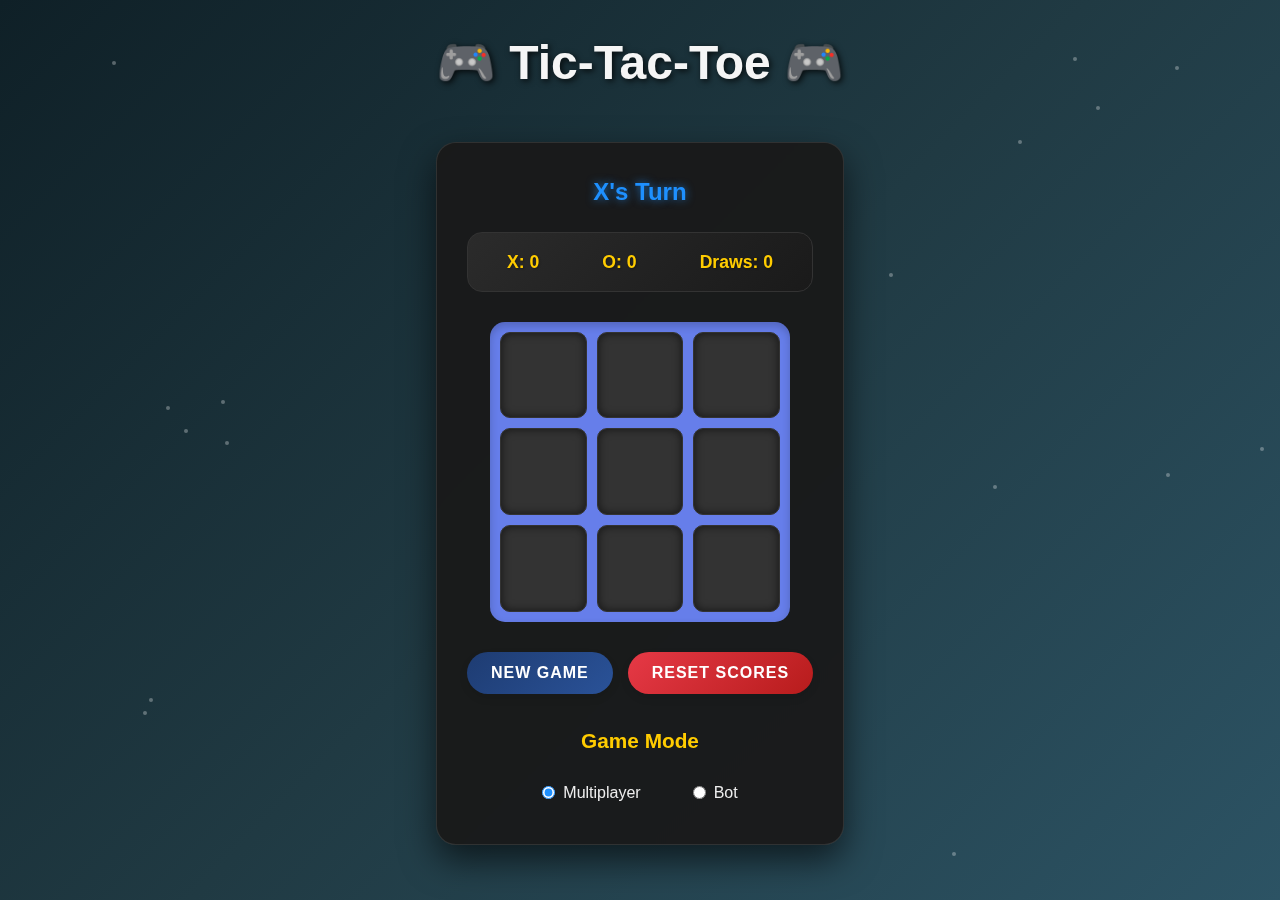
<file: srcs/requirements/bonus/static_website/app/index.html>
<!DOCTYPE html>
<html lang="en">
<head>
    <meta charset="UTF-8">
    <meta name="viewport" content="width=device-width, initial-scale=1.0">
    <title>Tic-Tac-Toe</title>
    <link rel="stylesheet" href="style.css">
</head>
<body>
    <div class="container">
        <header>
            <h1>🎮 Tic-Tac-Toe 🎮</h1>
        </header>

        <div class="game-container">
            <div class="game-info">
                <div class="current-player">
                    <span id="current-player-text">X's Turn</span>
                </div>
                <div class="score-board">
                    <div class="score">
                        <span class="player-x">X: <span id="score-x">0</span></span>
                        <span class="player-o">O: <span id="score-o">0</span></span>
                        <span class="draws">Draws: <span id="score-draw">0</span></span>
                    </div>
                </div>
            </div>

            <div class="game-board" id="game-board">
                <div class="cell" data-index="0"></div>
                <div class="cell" data-index="1"></div>
                <div class="cell" data-index="2"></div>
                <div class="cell" data-index="3"></div>
                <div class="cell" data-index="4"></div>
                <div class="cell" data-index="5"></div>
                <div class="cell" data-index="6"></div>
                <div class="cell" data-index="7"></div>
                <div class="cell" data-index="8"></div>
            </div>

            <div class="game-controls">
                <button id="reset-game" class="btn btn-primary">New Game</button>
                <button id="reset-scores" class="btn btn-secondary">Reset Scores</button>
            </div>

            <div class="game-modes">
                <h3>Game Mode</h3>
                <div class="mode-selector">
                    <label>
                        <input type="radio" name="gameMode" value="human" checked>
                        <span>Multiplayer</span>
                    </label>
                    <label>
                        <input type="radio" name="gameMode" value="ai">
                        <span>Bot</span>
                    </label>
                </div>
            </div>
        </div>

        <div class="winner-modal" id="winner-modal">
            <div class="modal-content">
                <h2 id="winner-text">X Wins!</h2>
                <div class="celebration">🎉</div>
                <button id="play-again" class="btn btn-primary">Play Again</button>
            </div>
        </div>

    </div>

    <script src="script.js"></script>
</body>
</html>
</file>
<file: srcs/requirements/bonus/static_website/app/style.css>
* {
    margin: 0;
    padding: 0;
    box-sizing: border-box;
}

body {
    font-family: 'Segoe UI', Tahoma, Geneva, Verdana, sans-serif;
    background: linear-gradient(135deg, #0f2027 0%, #203a43 50%, #2c5364 100%);
    min-height: 100vh;
    color: #eee;
    line-height: 1.6;
}

.container {
    max-width: 800px;
    margin: 0 auto;
    padding: 20px;
    min-height: 100vh;
    display: flex;
    flex-direction: column;
    justify-content: center;
    align-items: center;
}

header {
    text-align: center;
    margin-bottom: 30px;
    color: #f5f5f5;
}

header h1 {
    font-size: 3rem;
    margin-bottom: 10px;
    text-shadow: 2px 2px 6px rgba(0, 0, 0, 0.8);
    animation: glow 2s ease-in-out infinite alternate;
}

header p {
    font-size: 1.2rem;
    opacity: 0.9;
}

@keyframes glow {
    from { text-shadow: 0 0 10px #1e90ff, 0 0 20px #1e90ff; }
    to   { text-shadow: 0 0 20px #00bfff, 0 0 40px #00bfff; }
}

.game-container {
    background: rgba(25, 25, 25, 0.95);
    backdrop-filter: blur(6px);
    border-radius: 20px;
    padding: 30px;
    box-shadow: 0 15px 35px rgba(0, 0, 0, 0.6);
    border: 1px solid rgba(255, 255, 255, 0.1);
    margin-bottom: 30px;
}

.game-info {
    text-align: center;
    margin-bottom: 30px;
}

.current-player {
    font-size: 1.5rem;
    font-weight: bold;
    margin-bottom: 20px;
    color: #1e90ff;
    text-shadow: 0 0 8px rgba(30, 144, 255, 0.7);
}

.score-board {
    background: linear-gradient(135deg, #2b2b2b, #1a1a1a);
    color: #ffcc00;
    padding: 15px;
    border-radius: 15px;
    margin-bottom: 20px;
    border: 1px solid #333;
}

.score {
    display: flex;
    justify-content: space-around;
    flex-wrap: wrap;
    gap: 15px;
}

.score span {
    font-weight: bold;
    font-size: 1.1rem;
    text-shadow: 1px 1px 2px rgba(0, 0, 0, 0.3);
}

.game-board {
    display: grid;
    grid-template-columns: repeat(3, 1fr);
    grid-gap: 10px;
    max-width: 300px;
    margin: 0 auto 30px;
    background: #667eea;
    padding: 10px;
    border-radius: 15px;
    box-shadow: inset 0 4px 8px rgba(0, 0, 0, 0.2);
}

.cell {
    aspect-ratio: 1;
    background-color: #333;
    border: 1px solid #333;
    border-radius: 10px;
    display: flex;
    align-items: center;
    justify-content: center;
    font-size: 3rem;
    font-weight: bold;
    cursor: pointer;
    box-shadow: inset 0 0 10px rgba(0,0,0,0.6);
    position: relative;
    overflow: hidden;
}

.cell:hover:not(.x):not(.o) {
    background: linear-gradient(135deg, #555, #666);
    transform: scale(1.05);
    box-shadow: 0 0 15px rgba(30, 144, 255, 0.3);
}

.cell.x {
    color: #e63946;
    text-shadow: 0 0 8px #e63946;
    animation: bounceIn 0.5s ease;
}

.cell.o {
    color: #1e90ff;
    text-shadow: 0 0 8px #1e90ff;
    animation: bounceIn 0.5s ease;
}

.cell.winning {
    background: #ffcc00 !important;
    animation: pulse 0.6s ease infinite;
}

@keyframes bounceIn {
    0% { transform: scale(0); opacity: 0; }
    50% { transform: scale(1.2); opacity: 0.8; }
    100% { transform: scale(1); opacity: 1; }
}

@keyframes pulse {
    0%, 100% { transform: scale(1); }
    50% { transform: scale(1.1); }
}

.game-controls {
    display: flex;
    gap: 15px;
    justify-content: center;
    margin-bottom: 30px;
    flex-wrap: wrap;
}

.btn {
    padding: 12px 24px;
    border: none;
    border-radius: 25px;
    font-size: 1rem;
    font-weight: bold;
    cursor: pointer;
    transition: all 0.3s ease;
    box-shadow: 0 4px 8px rgba(0, 0, 0, 0.1);
    text-transform: uppercase;
    letter-spacing: 1px;
}

.btn-primary {
    background: linear-gradient(135deg, #1e3c72, #2a5298);
    color: white;
}

.btn-secondary {
    background: linear-gradient(135deg, #e63946, #b71c1c);
    color: white;
}

.btn:hover {
    transform: translateY(-2px);
    box-shadow: 0 6px 12px rgba(0, 0, 0, 0.2);
}

.btn:active {
    transform: translateY(0);
}

.game-modes {
    text-align: center;
}

.game-modes h3 {
    margin-bottom: 15px;
    color: #ffcc00;
    font-size: 1.3rem;
}

.mode-selector {
    display: flex;
    gap: 20px;
    justify-content: center;
    flex-wrap: wrap;
}

.mode-selector label {
    display: flex;
    align-items: center;
    gap: 8px;
    cursor: pointer;
    font-weight: 500;
    padding: 8px 16px;
    border-radius: 20px;
    transition: all 0.3s ease;
}

.mode-selector label:hover {
    background: rgba(102, 126, 234, 0.1);
}

.mode-selector input[type="radio"] {
    accent-color: #1e90ff;
}

.winner-modal {
    position: fixed;
    top: 0;
    left: 0;
    width: 100%;
    height: 100%;
    background: rgba(0, 0, 0, 0.9);
    display: none;
    justify-content: center;
    align-items: center;
    z-index: 1000;
    animation: fadeIn 0.3s ease;
}

.winner-modal.show {
    display: flex;
}

.modal-content {
    background: #1a1a1a;
    color: #eee;
    border: 2px solid #444;
    padding: 40px;
    border-radius: 20px;
    text-align: center;
    box-shadow: 0 20px 40px rgba(0, 0, 0, 0.3);
    animation: slideIn 0.5s ease;
}

.modal-content h2 {
    font-size: 2.5rem;
    margin-bottom: 20px;
    color: #ffcc00;
    text-shadow: 0 0 10px #ffcc00;
}

.celebration {
    font-size: 4rem;
    margin: 20px 0;
    animation: bounce 1s ease infinite;
    color: #ff4500;
}

@keyframes fadeIn {
    from { opacity: 0; }
    to { opacity: 1; }
}

@keyframes slideIn {
    from { transform: translateY(-50px) scale(0.8); opacity: 0; }
    to { transform: translateY(0) scale(1); opacity: 1; }
}

@keyframes bounce {
    0%, 20%, 50%, 80%, 100% { transform: translateY(0); }
    40% { transform: translateY(-20px); }
    60% { transform: translateY(-10px); }
}

footer {
    text-align: center;
    color: white;
    opacity: 0.8;
    margin-top: 20px;
}

footer p {
    margin-bottom: 5px;
    font-size: 0.9rem;
}

/* Responsive Design */
@media (max-width: 600px) {
    .container {
        padding: 15px;
    }
    
    header h1 {
        font-size: 2rem;
    }
    
    .game-container {
        padding: 20px;
    }
    
    .cell {
        font-size: 2rem;
    }
    
    .score {
        flex-direction: column;
        gap: 10px;
    }
    
    .game-controls {
        flex-direction: column;
        align-items: center;
    }
    
    .mode-selector {
        flex-direction: column;
        align-items: center;
    }
    
    .modal-content {
        margin: 20px;
        padding: 30px;
    }
    
    .modal-content h2 {
        font-size: 2rem;
    }
}

.game-board.disabled .cell {
    pointer-events: none;
    opacity: 0.7;
}

.ai-thinking .current-player::after {
    content: "🤖 thinking...";
    display: block;
    font-size: 1rem;
    margin-top: 10px;
    animation: blink 1s ease infinite;
}
</file>
